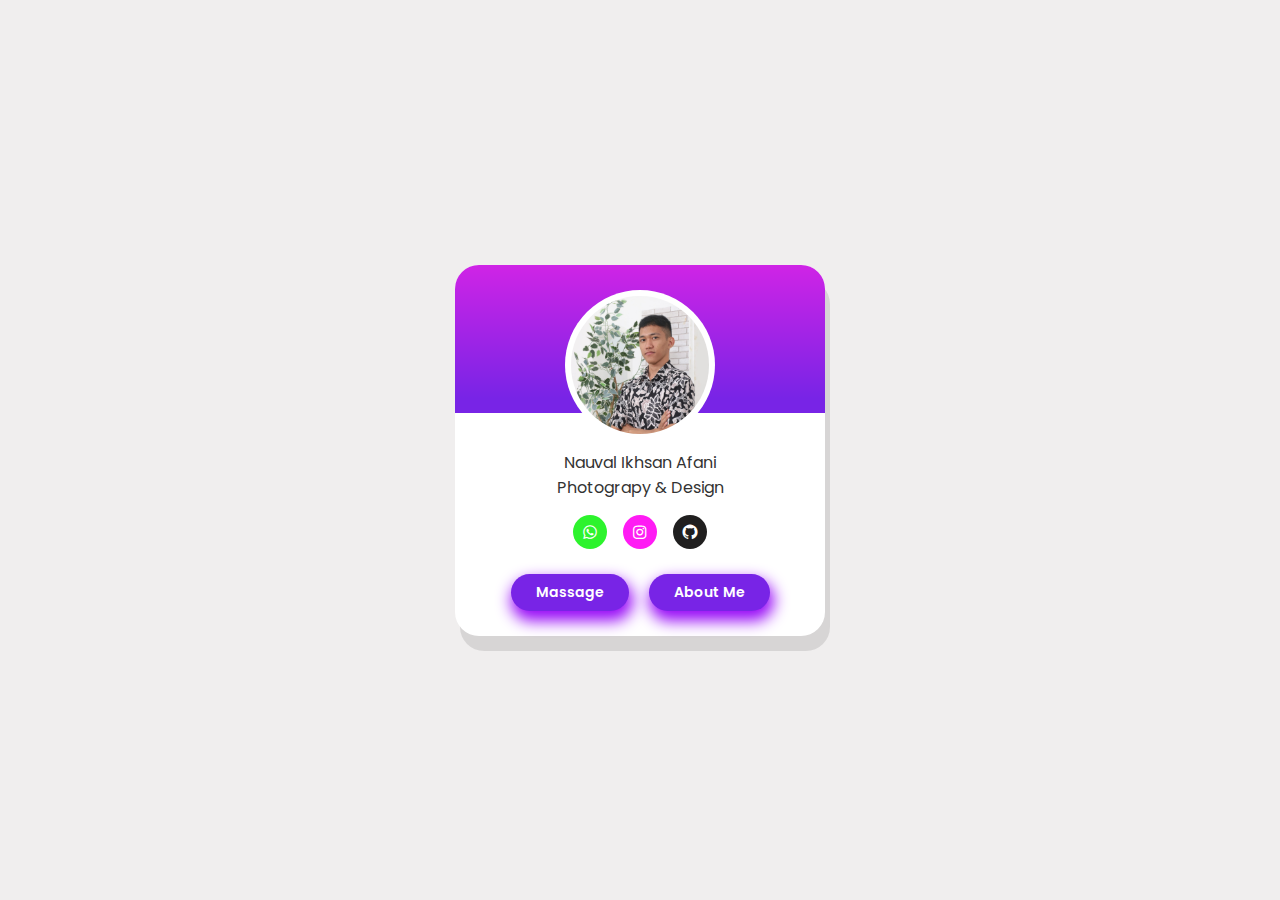
<file: index.html>
<!DOCTYPE html>
<html lang="en">
    <head>
        <meta charset="UTF-8">
        <meta name="viewport" content="width=device-width, initial-scale=1.0">
        <title>Project UI | ID Card</title>
        <link rel="shortcut icon" href="/ID-card/image/Logo.jpeg" type="image/x-icon">
        <!-- CSS -->
        <link rel="stylesheet" href="style.css">
        <!-- Boxicones CSS -->
        <link href='https://unpkg.com/boxicons@2.1.4/css/boxicons.min.css' rel='stylesheet'>
    </head>
    <body>
        <div class="profile-card">
            <div class="image">
                <img src="image/Profile.jpeg" alt="" class="profile-img">
            </div>
            <!-- Text Data -->
            <div class="text-date">
                <span class="Name">Nauval Ikhsan Afani</span>
                <span class="Skills">Photograpy & Design</span>
            </div>
            <!-- Media Sosial -->
            <div class="media-buttons">
                <a href="https://wa.me/6285706068172" style="background: rgb(45, 243, 45);" class="link">
                    <i class='bx bxl-whatsapp' ></i>
                </a>
                <a href="https://www.instagram.com/kalen_dev01/" style="background: rgb(255, 27, 244);" class="link">
                    <i class='bx bxl-instagram'></i>
                </a>
                <a href="https://github.com/KalenDev12" style="background: rgb(32, 31, 31);" class="link">
                    <i class='bx bxl-github' ></i>
                </a>
            </div>
            <!-- Information Me -->
            <div class="buttons">
                <a href="https://wa.me/6285706068172">
                <button class="button">Massage</button>
                </a>
                <a href="about-me.html">
                <button class="button">About Me</button>
                </a>
            </div>
        </div>
    </body>
</html>
</file>
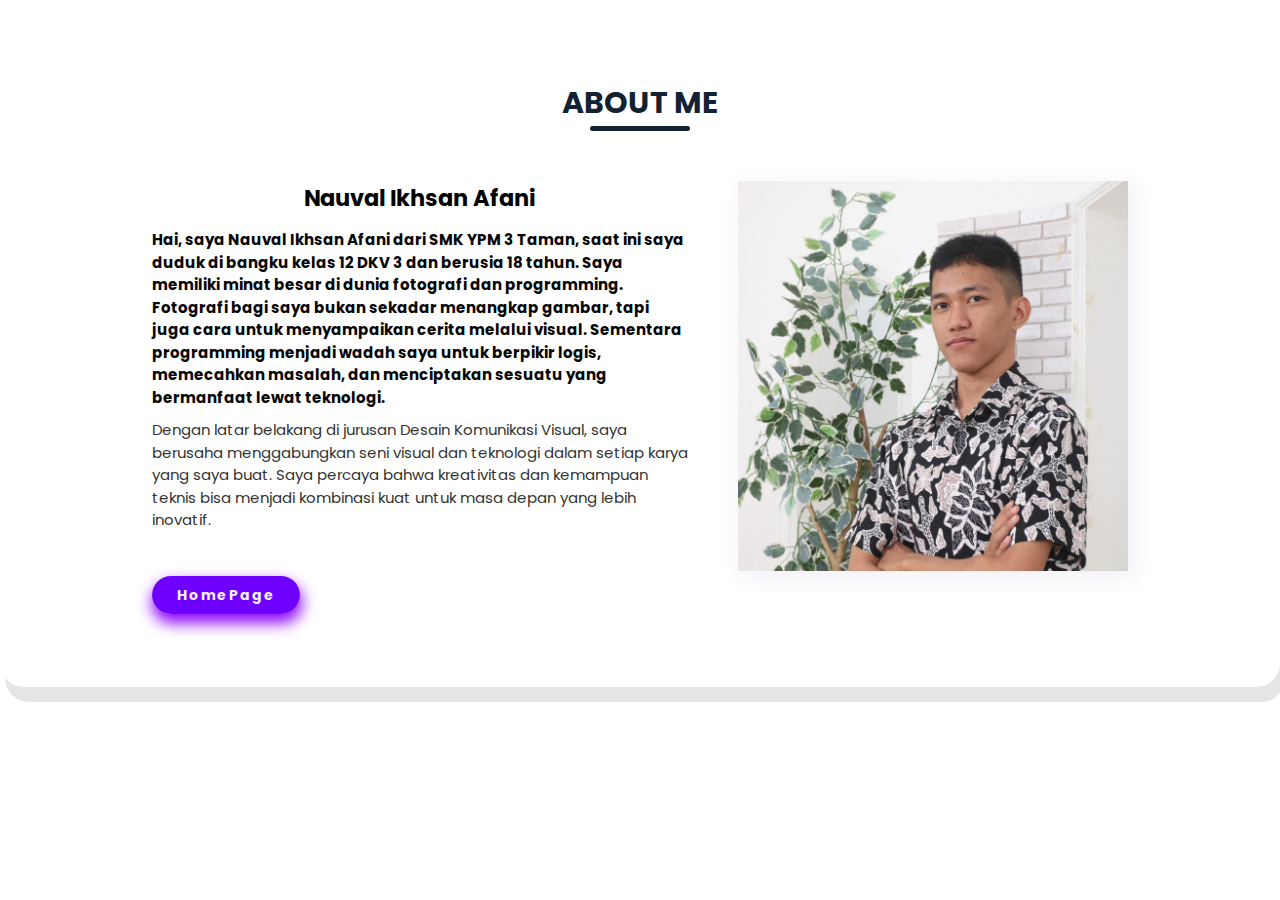
<file: about-me.html>
<!DOCTYPE html>
<html lang="en">
  <head>
    <meta charset="UTF-8" />
    <meta name="viewport" content="width=device-width, initial-scale=1.0" />
    <title>About Me</title>
    <link rel="shortcut icon" href="/image/favicon.ico" type="image/x-icon">
    <link rel="apple-touch-icon" sizes="180x180" href="/image/apple-touch-icon.png">
    <link rel="icon" type="image/png" sizes="32x32" href="/image/favicon-32x32.png">
    <link rel="icon" type="image/png" sizes="16x16" href="/image/favicon-16x16.png">
    <link rel="manifest" href="/image/site.webmanifest">
    <!-- CSS -->
    <link rel="stylesheet" href="aboutMe.css" />
    <!-- Boxicones CSS -->
    <link
      href="https://unpkg.com/boxicons@2.1.4/css/boxicons.min.css"
      rel="stylesheet"/>
  </head>
  <body>
    <div class="section">
      <div class="container">
        <div class="title">
          <h1>About Me</h1>
        </div>
        <div class="content">
          <div class="article">
            <div class="name">
              <h2>Nauval Ikhsan Afani</h2>
            </div>
            <h5>Hai, saya Nauval Ikhsan Afani dari SMK YPM 3 Taman, saat ini saya duduk di bangku kelas 12 DKV 3 dan berusia 18 tahun.
              Saya memiliki minat besar di dunia fotografi dan programming. Fotografi bagi saya bukan sekadar menangkap gambar, tapi juga cara untuk menyampaikan cerita melalui visual. Sementara programming menjadi wadah saya untuk berpikir logis, memecahkan masalah, dan menciptakan sesuatu yang bermanfaat lewat teknologi.</h5>
            <p>Dengan latar belakang di jurusan Desain Komunikasi Visual, saya berusaha menggabungkan seni visual dan teknologi dalam setiap karya yang saya buat. Saya percaya bahwa kreativitas dan kemampuan teknis bisa menjadi kombinasi kuat untuk masa depan yang lebih inovatif.</p>
            <div class="button">
              <h4><a href="index.html">HomePage</a></h4>
            </div>
          </div>
        </div>
        <div class="image-section">
          <img src="/image/profile.jpeg" alt="">
        </div>
      </div>
    </div>
  </body>
</html>
</file>
<file: style.css>
/* Google Fonts */
@import url('https://fonts.googleapis.com/css2?family=Poppins:ital,wght@0,100;0,200;0,300;0,400;0,500;0,600;0,700;0,800;0,900;1,100;1,200;1,300;1,400;1,500;1,600;1,700;1,800;1,900&display=swap');
/* Universal root */
* {
    margin: 0;
    padding: 0;
    box-sizing: border-box;
    font-family: "Poppins", sans-serif, helvetica;
}

body{
    height: 100vh;
    display: flex;
    align-items: center;
    justify-content: center;
    background-color: #f0eeee;
}

/* Profile UI */
.profile-card{
    display: flex;
    flex-direction:column;
    align-items: center;
    max-width: 370px;
    width: 100%;
    background: #fff;
    border-radius: 24px;
    padding: 25px;
    box-shadow: 5px 15px rgba(0, 0, 0, 0.1);
    position: relative;
}

.profile-card::before{
    content: '';
    position: absolute;
    top: 0;
    left: 0;
    height: 40%;
    width: 100%;
    border-radius: 24px 24px 0 0;
    background:  #7824E6;
    background: linear-gradient(180deg, rgba(207, 36, 230, 1) 0%, rgba(120, 36, 230, 1) 90%);
}
/* Image */
.image {
    position: relative;
    height: 150px;
    width: 150px;
    border-radius: 50%;
    background-color: #ffffff;
    padding: 3px;
    margin-bottom: 10px;
}

.image .profile-img {
    height: 100%;
    width: 100%;
    object-fit: cover;
    border-radius: 50%;
    border: 3px solid #fff;
}
.profile-card .text-date{
    display: flex;
    flex-direction: column;
    align-items: center;
    color: #333;
}
/* Bio Data */
.text-date .name{ 
    font-size: 30px;
    font-weight: bolder;
}
.text-date .class{
    font-size: 30px;
    font-weight: bolder;
}
/* Media Me */
.profile-card .media-buttons{
    display: flex;
    align-items: center;
    margin-top: 15px;
}

.media-buttons .link{
    display: flex;
    align-items: center;
    justify-content: center;
    color: #fff;
    font-size: 18px;
    height: 34px;
    width: 34px;
    border-radius: 50%;
    margin: 0 8px;
    background-color: #7824e6;
    text-decoration: none;
}

.profile-card .buttons {
    display: flex;
    align-items: center;
    margin-top: 25px;
}
/* Button Link */
.buttons .button{
    color: #fff;
    box-shadow: 2px 8px 15px 2px rgb(152, 10, 247);
    font-size: 14px;
    font-weight:600;
    border: none;
    border-radius: 24px;
    margin: 0 10px;
    padding: 8px 25px;
    background-color: #7824e6;
    cursor: pointer;
    transition: all 0.3s ease;
}

.buttons .button:hover{
    background-color: #be97f1;
    background:  #f5edff;
    background: linear-gradient(180deg, rgba(207, 36, 230, 1) 0%, rgba(120, 36, 230, 1) 90%);
}
</file>
<file: aboutMe.css>
/* Google Fonts */
@import url('https://fonts.googleapis.com/css2?family=Poppins:ital,wght@0,100;0,200;0,300;0,400;0,500;0,600;0,700;0,800;0,900;1,100;1,200;1,300;1,400;1,500;1,600;1,700;1,800;1,900&display=swap');

* {
    margin: 0;
    padding: 0;
    box-sizing: border-box;
    font-family: "Poppins", sans-serif, helvetica;
}
.section{
    width: 100%;
    display: flex;
    flex-direction:column;
    align-items: center;
    width: 100%;
    background: #ffffff;
    border-radius: 24px;
    padding: 30px ;
    box-shadow: 5px 15px rgba(0, 0, 0, 0.1);
    position: relative;
}
.section .container{
    width: 80%;
    display: block;
    margin: 0px auto;
    padding: 50px 0px;
}

.container .title{
    width: 100%;
    text-align: center;
    margin-bottom: 50px;
}
.container .title h1{
    text-transform: uppercase;
    font-size: 30px;
    color: #123;
}

.container .title h1::after{
    content: "";
    height: 5px;
    width: 100px;
    background-color: #123;
    border-radius: 25px;
    display: block;
    margin: auto;
}
.content{
    float: left;
    width: 55%;
}
.image-section{
    float: right;
    width: 40%;
}
/* Image */
.image-section img{
    width: 100%;
    box-shadow: 5px 5px 20px 1px rgba(122, 102, 168, 0.1);

}
/* Name */
.content .article .name{
    text-align: center;
    font-size: 15px;
}
.content .article .name{
    margin-bottom: 14px;
    
}
/* Title */
.content .article h5{
    color: rgb(5, 5, 5);
    font-size: 15px;
    line-height: 1.5;
}
/* Paragraph Description */
.content .article p{
    margin-top: 10px;
    font-size: 15px;
    font: bolder;
    line-height: 1.5;
    color: #333;
}
.content .article .button{
    margin-top: 50px;
}

.content .article .button a{
    color: #f3f3f3;
    text-decoration: none;
    box-shadow: 1px 8px 15px 1px rgb(142, 3, 255);
    font-size: 14px ;
    font: 600;
    border-radius: 24px;
    padding: 9px 25px;
    background-color: #6f00ff;
    cursor: pointer;
    transition: 1s ease;
    letter-spacing: 1.8px;
}
.content .article .button a:hover{
    color: #ffffff;
    background-color: #ff00d9;
    transition: 0.8s ease;
}
@media screen and (max-width: 768px ) {
    .section .container{
        width: 80%;
        display: block;
        margin: auto;
    }
    .content{
        float: none;
        width: 100%;
        display: block;
        margin: auto;
    }
    .image-section{
        float: none;
        width: 100%;
        margin-top: 50px;
    }
    .image-section img{
        width: 100%;
        height: auto;
        display: block;
        margin: auto;
    }
    .container .title h1{
        text-align: center;
        font-size: 30px;
    }
    .container .article .button{
        text-align: center;
    }
}
</file>
